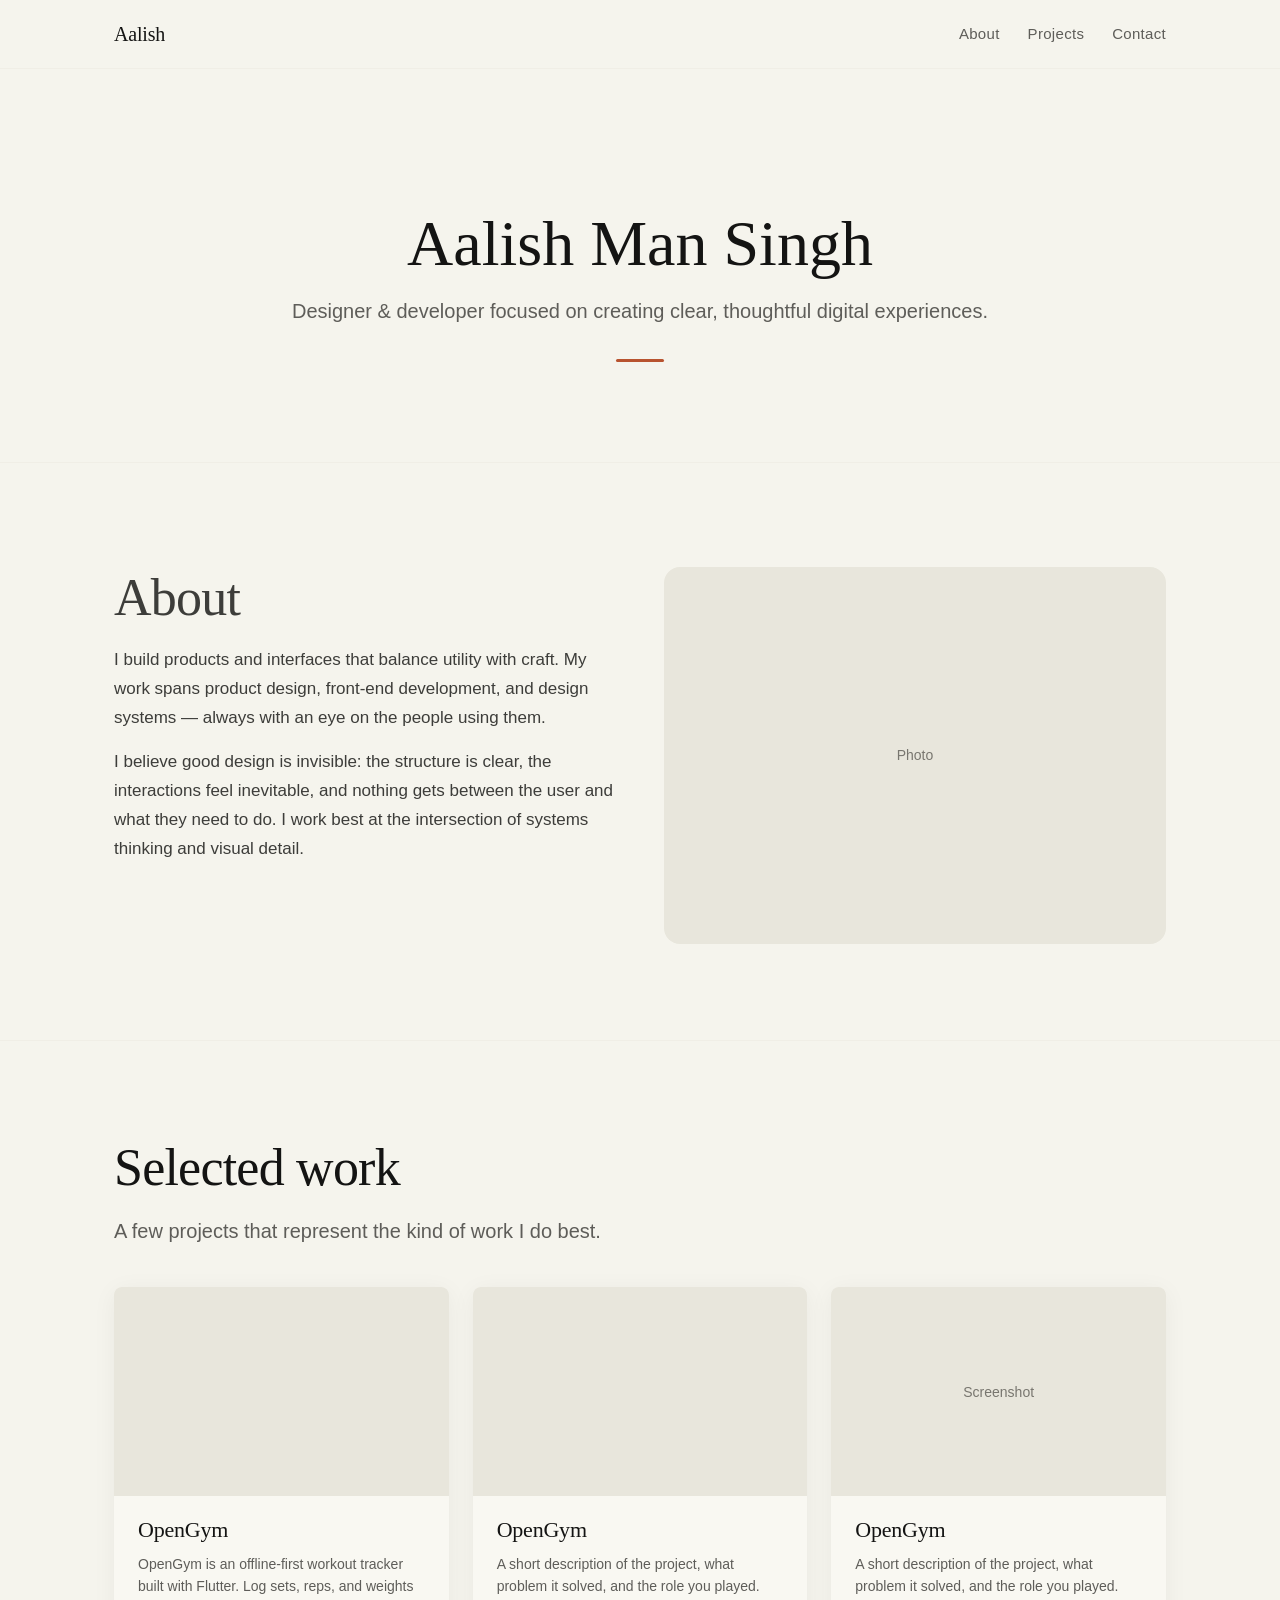
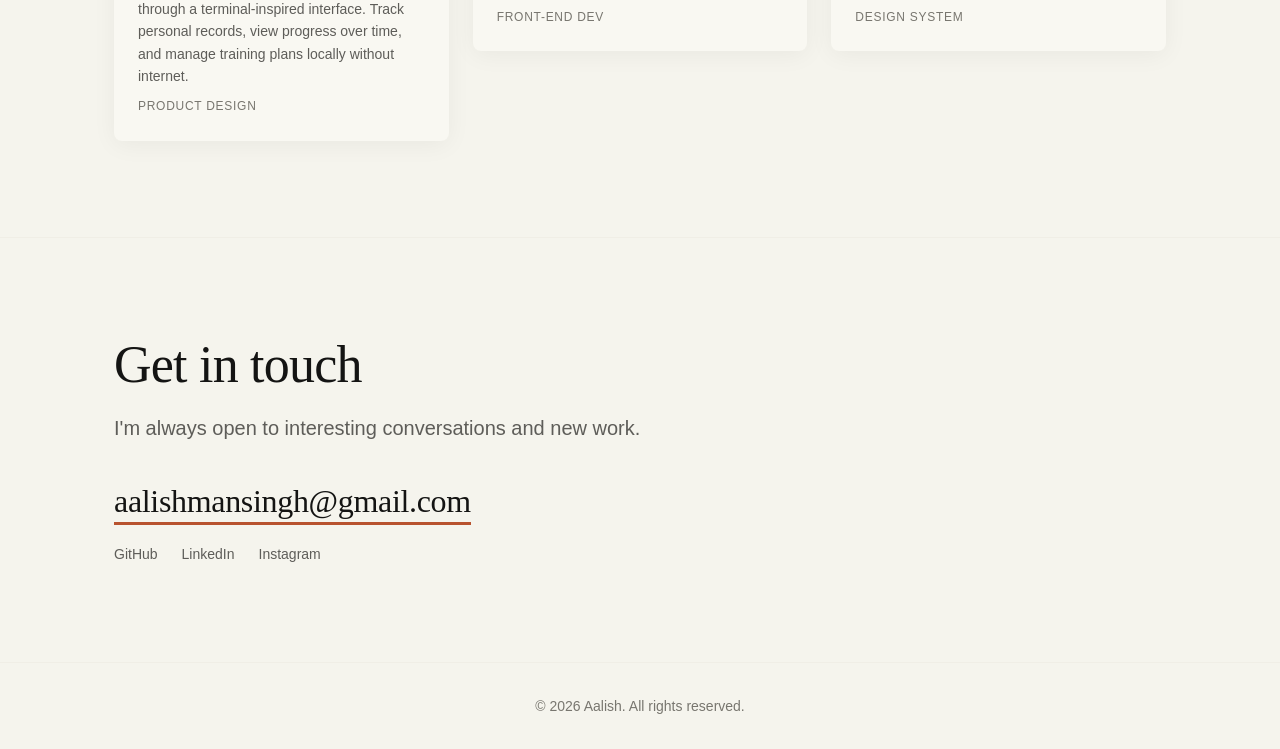
<file: index.html>
<!doctype html>
<html lang="en">
<head>
  <meta charset="utf-8" />
  <meta name="viewport" content="width=device-width, initial-scale=1" />
  <title>Aalish — Portfolio</title>
  <link rel="stylesheet" href="style.css" />
</head>
<body>

  <!-- ─── Nav ─── -->
  <nav>
    <div class="container">
      <a href="#" class="logo">Aalish</a>
      <ul class="nav-links">
        <li><a href="#about">About</a></li>
        <li><a href="#work">Projects</a></li>
        <li><a href="#contact">Contact</a></li>
      </ul>
    </div>
  </nav>

  <!-- ─── Hero ─── -->
  <section class="hero">
    <div class="container">
      <h1>Aalish Man Singh</h1>
      <p class="tagline">Designer &amp; developer focused on creating clear, thoughtful digital experiences.</p>
      <div class="accent-line"></div>
    </div>
  </section>

  <!-- ─── About ─── -->
  <section id="about">
    <div class="container">
      <div class="about-grid">
        <div class="about-text">
          <h2 class="section-title">About</h2>
          <p>I build products and interfaces that balance utility with craft. My work spans product design, front-end development, and design systems — always with an eye on the people using them.</p>
          <p>I believe good design is invisible: the structure is clear, the interactions feel inevitable, and nothing gets between the user and what they need to do. I work best at the intersection of systems thinking and visual detail.</p>
        </div>
        <div class="about-placeholder">
          <span>Photo</span>
        </div>
      </div>
    </div>
  </section>

  <!-- ─── Work ─── -->
  <section id="work">
    <div class="container">
      <h2 class="section-title">Selected work</h2>
      <p class="section-sub">A few projects that represent the kind of work I do best.</p>
      <div class="work-grid">
        <a href="https://github.com/AalishMS/OpenGym" target="_blank" rel="noopener noreferrer" class="project-link">
          <article class="project-card">
            <div class="project-thumb"></div>
            <div class="project-body">
              <h3>OpenGym</h3>
              <p>OpenGym is an offline-first workout tracker built with Flutter. Log sets, reps, and weights through a terminal-inspired interface. Track personal records, view progress over time, and manage training plans locally without internet.</p>
              <p style="margin-top:10px;color:var(--meta);font-size:12px;letter-spacing:0.06em;text-transform:uppercase;font-weight:500;">Product design</p>
            </div>
          </article>
        </a>
        <a href="https://github.com/AalishMS/OpenGym" target="_blank" rel="noopener noreferrer" class="project-link">
          <article class="project-card">
            <div class="project-thumb"></div>
            <div class="project-body">
              <h3>OpenGym</h3>
              <p>A short description of the project, what problem it solved, and the role you played.</p>
              <p style="margin-top:10px;color:var(--meta);font-size:12px;letter-spacing:0.06em;text-transform:uppercase;font-weight:500;">Front-end dev</p>
            </div>
          </article>
        </a>
        <a href="https://github.com/AalishMS/OpenGym" target="_blank" rel="noopener noreferrer" class="project-link">
          <article class="project-card">
            <div class="project-thumb"><span>Screenshot</span></div>
            <div class="project-body">
              <h3>OpenGym</h3>
              <p>A short description of the project, what problem it solved, and the role you played.</p>
              <p style="margin-top:10px;color:var(--meta);font-size:12px;letter-spacing:0.06em;text-transform:uppercase;font-weight:500;">Design system</p>
            </div>
          </article>
        </a>
      </div>
    </div>
  </section>


  <!-- ─── Contact ─── -->
  <section id="contact">
    <div class="container">
      <h2 class="section-title">Get in touch</h2>
      <p class="section-sub">I'm always open to interesting conversations and new work.</p>
      <div class="contact-email">
        <a href="mailto:aalishmansingh@gmail.com">aalishmansingh@gmail.com</a>
      </div>
      <div class="contact-links">
        <a href="https://github.com/AalishMS" target="_blank" rel="noopener noreferrer">GitHub</a>
        <a href="https://www.linkedin.com/in/aalish-man-singh-234443237/" target="_blank" rel="noopener noreferrer">LinkedIn</a>
        <a href="https://www.instagram.com/_aalishms/" target="_blank" rel="noopener noreferrer">Instagram</a>
      </div>
    </div>
  </section>

  <!-- ─── Footer ─── -->
  <footer>
    <div class="container">
      &copy; 2026 Aalish. All rights reserved. 
    </div>
  </footer>

</body>
</html>
</file>
<file: style.css>
:root {
    --bg: #f5f4ed;
    --surface: #f9f8f2;
    --surface-warm: #e8e6dc;
    --fg: #141413;
    --fg-2: #3d3d3a;
    --muted: #5e5d59;
    --meta: #78766f;
    --border: #f0eee6;
    --border-soft: #e8e6dc;
    --accent: #b8532f;
    --accent-hover: #a8502f;
    --accent-tint: #f3e2da;
    --accent-on: #faf9f5;
    --font-display: "Anthropic Serif", Georgia, "Times New Roman", serif;
    --font-body: "Anthropic Sans", "Arial", system-ui, -apple-system, sans-serif;
      --text-xs: 10px;
      --text-sm: 14px;
      --text-base: 16px;
      --text-lg: 20px;
      --text-xl: 25px;
      --text-2xl: 32px;
      --text-3xl: 52px;
      --text-4xl: 64px;
      --leading-body: 1.6;
      --leading-tight: 1.1;
      --space-1: 4px;
      --space-2: 8px;
      --space-3: 12px;
      --space-4: 16px;
      --space-5: 20px;
      --space-6: 24px;
      --space-8: 32px;
      --space-12: 48px;
      --section-y: 96px;
      --radius-sm: 8px;
      --radius-md: 12px;
      --radius-lg: 16px;
      --elev-raised: rgba(0, 0, 0, 0.05) 0px 4px 24px;
      --container-max: 1100px;
    }
    * { box-sizing: border-box; margin: 0; padding: 0; }
    html { scroll-behavior: smooth; }
    body {
      background: var(--bg);
      color: var(--fg);
      font-family: var(--font-body);
      font-size: var(--text-base);
      line-height: var(--leading-body);
      -webkit-font-smoothing: antialiased;
      -moz-osx-font-smoothing: grayscale;
    }

    /* ─── Layout ─── */
    .container {
      max-width: var(--container-max);
      margin: 0 auto;
      padding: 0 24px;
    }

    /* ─── Navigation ─── */
    nav {
      position: sticky;
      top: 0;
      background: var(--bg);
      border-bottom: 1px solid var(--border);
      z-index: 100;
      padding: 18px 0;
    }
    nav .container {
      display: flex;
      align-items: center;
      justify-content: space-between;
    }
    .logo {
      font-family: var(--font-display);
      font-size: 20px;
      font-weight: 500;
      color: var(--fg);
      text-decoration: none;
      letter-spacing: -0.01em;
    }
    .nav-links {
      display: flex;
      gap: 28px;
      list-style: none;
    }
    .nav-links a {
      color: var(--muted);
      text-decoration: none;
      font-size: 15px;
      letter-spacing: 0.02em;
      transition: color 0.2s;
    }
    .nav-links a:hover { color: var(--fg); }

    /* ─── Sections ─── */
    section { padding: var(--section-y) 0; }
    section + section { border-top: 1px solid var(--border); }
    .section-title {
      font-family: var(--font-display);
      font-size: var(--text-3xl);
      font-weight: 500;
      line-height: 1.2;
      letter-spacing: -0.015em;
      margin-bottom: 16px;
    }
    .section-sub {
      color: var(--muted);
      font-size: var(--text-lg);
      max-width: 64ch;
      line-height: var(--leading-body);
    }

    /* ─── Hero ─── */
    .hero {
      padding: 140px 0 100px;
      text-align: center;
    }
    .hero h1 {
      font-family: var(--font-display);
      font-size: var(--text-4xl);
      font-weight: 500;
      line-height: var(--leading-tight);
      margin-bottom: 16px;
    }
    .hero .tagline {
      font-size: var(--text-lg);
      color: var(--muted);
      max-width: 65ch;
      margin: 0 auto 32px;
      line-height: var(--leading-body);
    }
    .hero .accent-line {
      width: 48px;
      height: 3px;
      background: var(--accent);
      margin: 0 auto;
      border-radius: 2px;
    }

    /* ─── About ─── */
    .about-grid {
      display: grid;
      grid-template-columns: 1fr 1fr;
      gap: 48px;
      align-items: start;
      margin-top: 8px;
    }
    .about-text {
      font-size: 17px;
      line-height: 1.7;
      color: var(--fg-2);
    }
    .about-text p + p { margin-top: 16px; }
    .about-placeholder {
      width: 100%;
      aspect-ratio: 4 / 3;
      background: var(--surface-warm);
      border-radius: var(--radius-lg);
      display: flex;
      align-items: center;
      justify-content: center;
      color: var(--meta);
      font-size: var(--text-sm);
    }

    /* ─── Work ─── */
    .work-grid {
      display: grid;
      grid-template-columns: repeat(3, 1fr);
      gap: 24px;
      margin-top: 40px;
    }
    .project-link { 
      text-decoration: none; 
      color: inherit; 
    }
    .project-card {
      background: var(--surface);
      border-radius: var(--radius-sm);
      overflow: hidden;
      box-shadow: var(--elev-raised);
      transition: box-shadow 0.3s;
    }
    .project-card:hover {
      box-shadow: 0 0 0 1px var(--border-soft), rgba(0, 0, 0, 0.08) 0px 8px 32px;
    }
    .project-thumb {
      width: 100%;
      aspect-ratio: 16 / 10;
      background: var(--surface-warm);
      display: flex;
      align-items: center;
      justify-content: center;
      color: var(--meta);
      font-size: var(--text-sm);
    }
    .project-thumb img {
      width: 100%;
      height: 100%;
      object-fit: cover;
    }
    .project-body {
      padding: 20px 24px 24px;
    }
    .project-body h3 {
      font-family: var(--font-display);
      font-size: 22px;
      font-weight: 500;
      line-height: 1.3;
      letter-spacing: -0.01em;
      margin-bottom: 8px;
    }
    .project-body p {
      color: var(--muted);
      font-size: var(--text-sm);
      line-height: 1.6;
    }



    /* ─── Contact ─── */
    .contact-email {
      margin-top: 32px;
    }
    .contact-email a {
      font-family: var(--font-display);
      font-size: var(--text-2xl);
      font-weight: 500;
      color: var(--fg);
      text-decoration: none;
      border-bottom: 3px solid var(--accent);
      padding-bottom: 3px;
      letter-spacing: -0.01em;
      transition: color 0.2s;
    }
    .contact-email a:hover { color: var(--accent); }
    .contact-links {
      margin-top: 16px;
      display: flex;
      gap: 24px;
    }
    .contact-links a {
      color: var(--muted);
      text-decoration: none;
      font-size: var(--text-sm);
      transition: color 0.2s;
    }
    .contact-links a:hover { color: var(--fg); }

    /* ─── Footer ─── */
    footer {
      padding: 32px 0;
      border-top: 1px solid var(--border);
      text-align: center;
      color: var(--meta);
      font-size: var(--text-sm);
    }
</file>
